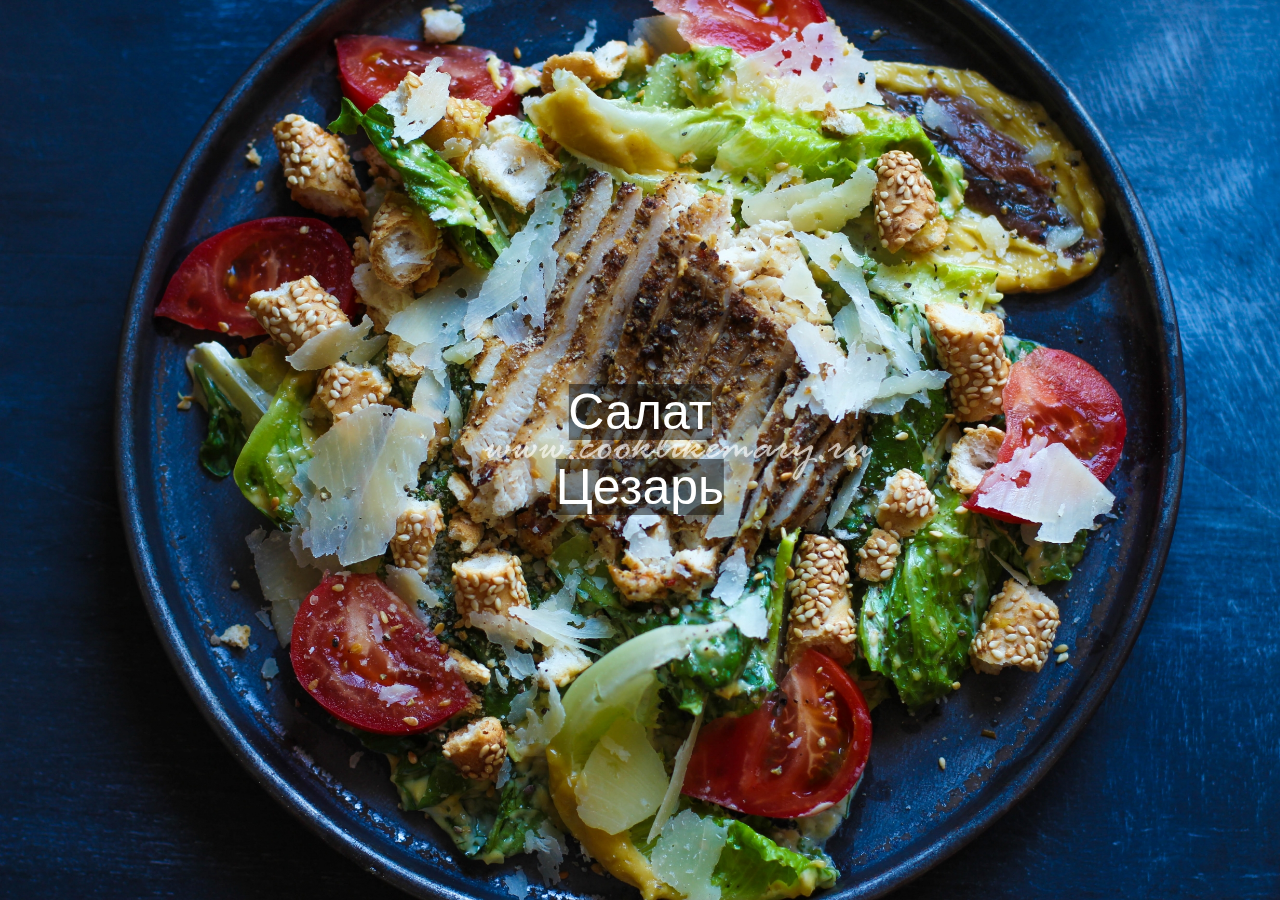
<file: header.html>
<!doctype html>
<html>
<head>
    <meta charset="UTF-8">
    <meta name="viewport" content="width=device-width, initial-scale=1">
    <link href="https://fonts.googleapis.com/css?family=Cardo:400i|Open+Sans:700|Raleway:300,400,600,700&display=swap" rel="stylesheet">
    <link rel="stylesheet" href="header.css">
    <link rel="stylesheet" href="https://www.w3schools.com/w3css/4/w3.css">
    <title>head</title>
</head>
    <body>
        <header class="bgimg w3-display-container" id="home">
            <div class="w3-display-middle w3-center">
              <span class="w3-text-white w3-hide-small" style="font-size:50px">Салат<br>Цезарь</span>
            </div>
        </header>

    </body>
</html>
</file>
<file: header.css>
/* Container
===================*/
.container {
    width: 100%;
    max-width: 1200px;
    margin: 0 auto;

}
body {
    margin: 0;
    font-family: 'Raleway', sans-serif;
    font-size: 18px;
}

*,
*:before,
*:after {
    box-sizing: border-box;
}

h1, h2, h3, h4, h5, h6 {
    margin: 0;
}

p {
    margin: 0 0 10px;
}
.bgimg {
    background-repeat: no-repeat;
    background-size: cover;
    background-image: url("images/11.jpg");
    height: 100vh;
  }
  .w3-text-white{
      background-color: rgb(8, 8, 8, 0.5);
  }
.intro{
    margin-bottom: 130px;
    font-size: 18px;
}
</file>
